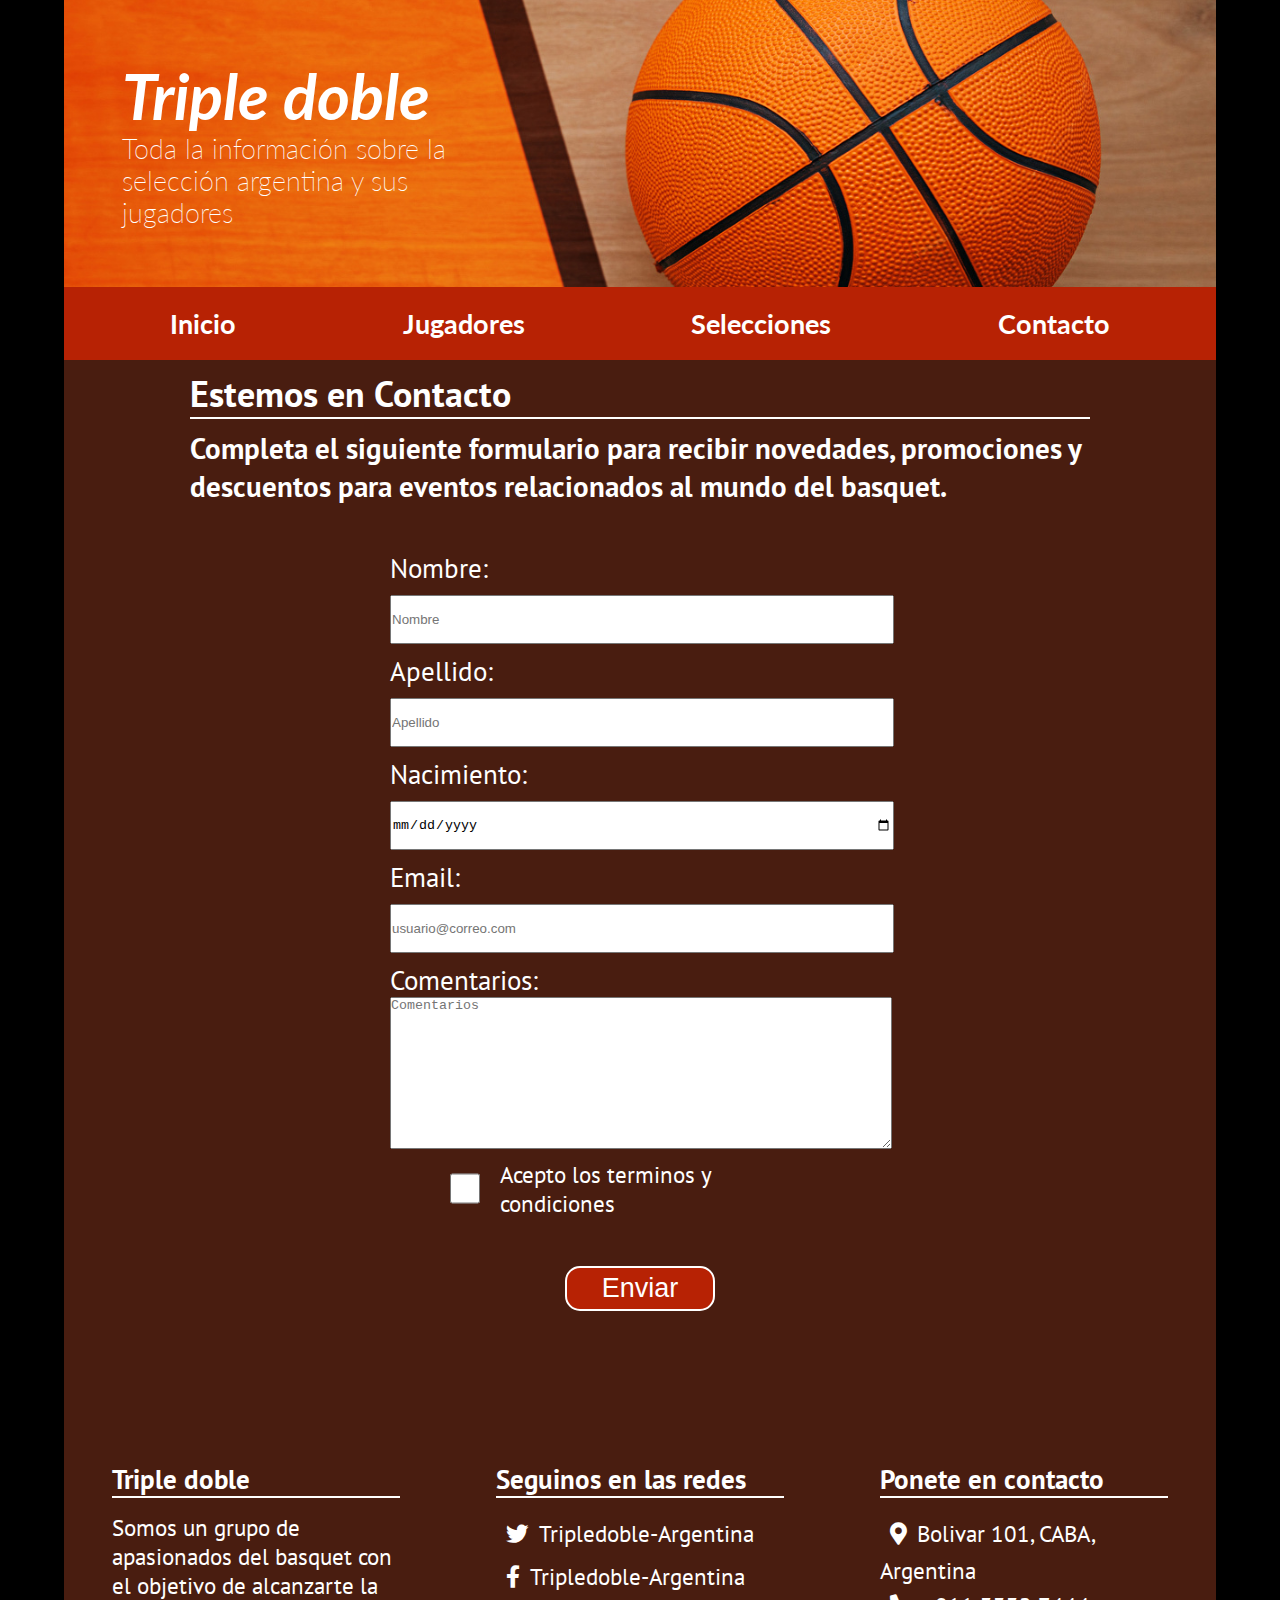
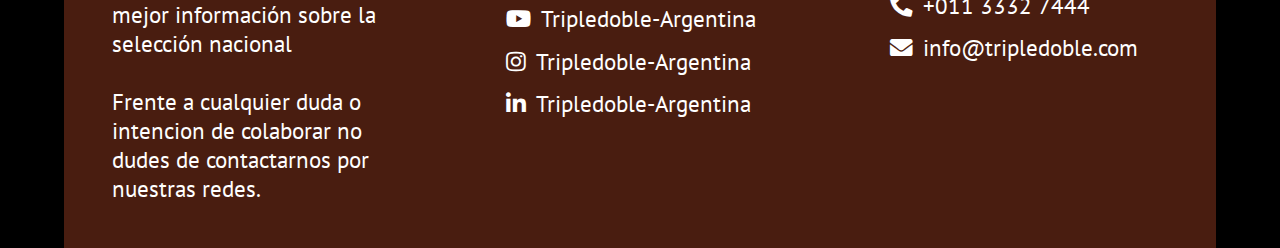
<file: contacto.html>
<!DOCTYPE html>
<html lang="es">

<head>
    <meta charset="UTF-8">
    <meta http-equiv="X-UA-Compatible" content="IE=edge">
    <meta name="viewport" content="width=device-width, initial-scale=1.0">

    <!-- CSS -->
    <link rel="stylesheet" href="css/estilos.css">
    <link rel="stylesheet" href="css/estilos-contacto.css">
    <link rel="stylesheet" href="https://cdnjs.cloudflare.com/ajax/libs/animate.css/4.1.1/animate.min.css" />

    <!-- Google fonts -->
    <link rel="preconnect" href="https://fonts.googleapis.com">
    <link rel="preconnect" href="https://fonts.gstatic.com" crossorigin>
    <link href="https://fonts.googleapis.com/css2?family=Lato:ital,wght@0,300;0,400;1,900&family=PT+Sans&display=swap"
        rel="stylesheet">

    <!-- Fab iconos -->
    <link href="https://cdnjs.cloudflare.com/ajax/libs/font-awesome/5.10.0/css/all.min.css" rel="stylesheet">

    <!-- favicon -->
    <link rel="icon" type="image/x-icon" href="imagenes/favicon.ico">
    <title>Selección argentina de basquet</title>

</head>

<body class="grid-container">

    <!-- Empieza el header -->
    <header class="header">
        <div class="header-titulo">
            <h1 class="animate__animated animate__zoomInUp">Triple doble</h1>
            <p class="animate__animated animate__heartBeat">Toda la información sobre la selección argentina y sus
                jugadores</p>
        </div>
    </header>

    <!-- Esta es la barra de navegación -->
    <nav class="navbar">
        <a href="index.html">Inicio</a>
        <a href="jugadores.html">Jugadores</a>
        <a href="selecciones.html">Selecciones</a>
        <a href="contacto.html">Contacto</a>
    </nav>

    <!-- Primera sección -->
    <section class="contenido">
        <article class="articulo">
            <h2 class="articulo-titulo1">Estemos en Contacto</h2>
            <div class="articulo-textos">
                <h3 class="articulo-titulo2">Completa el siguiente formulario para recibir novedades, promociones y
                    descuentos para eventos relacionados al mundo del basquet.</h3>
                <form class="formulario" name="formulario" action="" method="get" autocomplete="on">
                    <label for="fnomb">Nombre:</label><br>
                    <input type="text" id="fnomb" name="fnombre" placeholder="Nombre"><br>
                    <label for="fapell">Apellido:</label><br>
                    <input type="text" id="fapell" name="fapell" placeholder="Apellido"><br>
                    <label for="fnacimiento">Nacimiento:</label><br>
                    <input type="date" id="fnacimiento" name="fnacimiento"><br>
                    <label for="femail">Email:</label><br>
                    <input type="email" id="femail" name="femail" placeholder="usuario@correo.com"><br>
                    <label for="fcom">Comentarios:</label><br>
                    <textarea name="fcom" rows="10" cols="40" id="fcom" name="fcom"
                        placeholder="Comentarios"></textarea><br>
                    <div class="checkbox">    
                    <input type="checkbox" id="fterminos" name="fterminos" value="Acepto">
                    <label class="fterminos" for="fterminos">Acepto los terminos y condiciones</label><br>
                    </div>
                    <input type="submit" value="Enviar" id="btn" name="btn">
                </form>
            </div>
        </article>
    </section>


    <!-- Footer -->

    <footer class="footer">
        <!-- El footer tiene 3 bloques donde se estructura la información en quienes somos, donde estamos y seguinos -->

        <div class="footer-bloque">
            <h2 class="footer-titulo">Triple doble</h2>
            <p>Somos un grupo de apasionados del basquet con el objetivo de alcanzarte la mejor información sobre la
                selección nacional</p>
            <br>
            <p>Frente a cualquier duda o intencion de colaborar no dudes de contactarnos por nuestras redes. </p>
        </div>

        <div class="footer-bloque">
            <h2 class="footer-titulo">Seguinos en las redes</h2>
            <div class="footer-social">
                <a href=""><i class="fab fa-twitter"></i>Tripledoble-Argentina</a>
                <a href=""><i class="fab fa-facebook-f"></i>Tripledoble-Argentina</a>
                <a href=""><i class="fab fa-youtube"></i>Tripledoble-Argentina</a>
                <a href=""><i class="fab fa-instagram"></i>Tripledoble-Argentina</a>
                <a href=""><i class="fab fa-linkedin-in"></i>Tripledoble-Argentina</a>
            </div>
        </div>

        <div class="footer-bloque">
            <h2 class="footer-titulo">Ponete en contacto</h2>
            <p><i class="fa fa-map-marker-alt"></i>Bolivar 101, CABA, Argentina</p>
            <p><i class="fa fa-phone-alt"></i>+011 3332 7444</p>
            <p><i class="fa fa-envelope"></i>info@tripledoble.com</p>
        </div>
    </footer>

    <!-- Js validar formulario -->
    <script src="js/validar-formulario.js"></script>
</body>

</html>
</file>
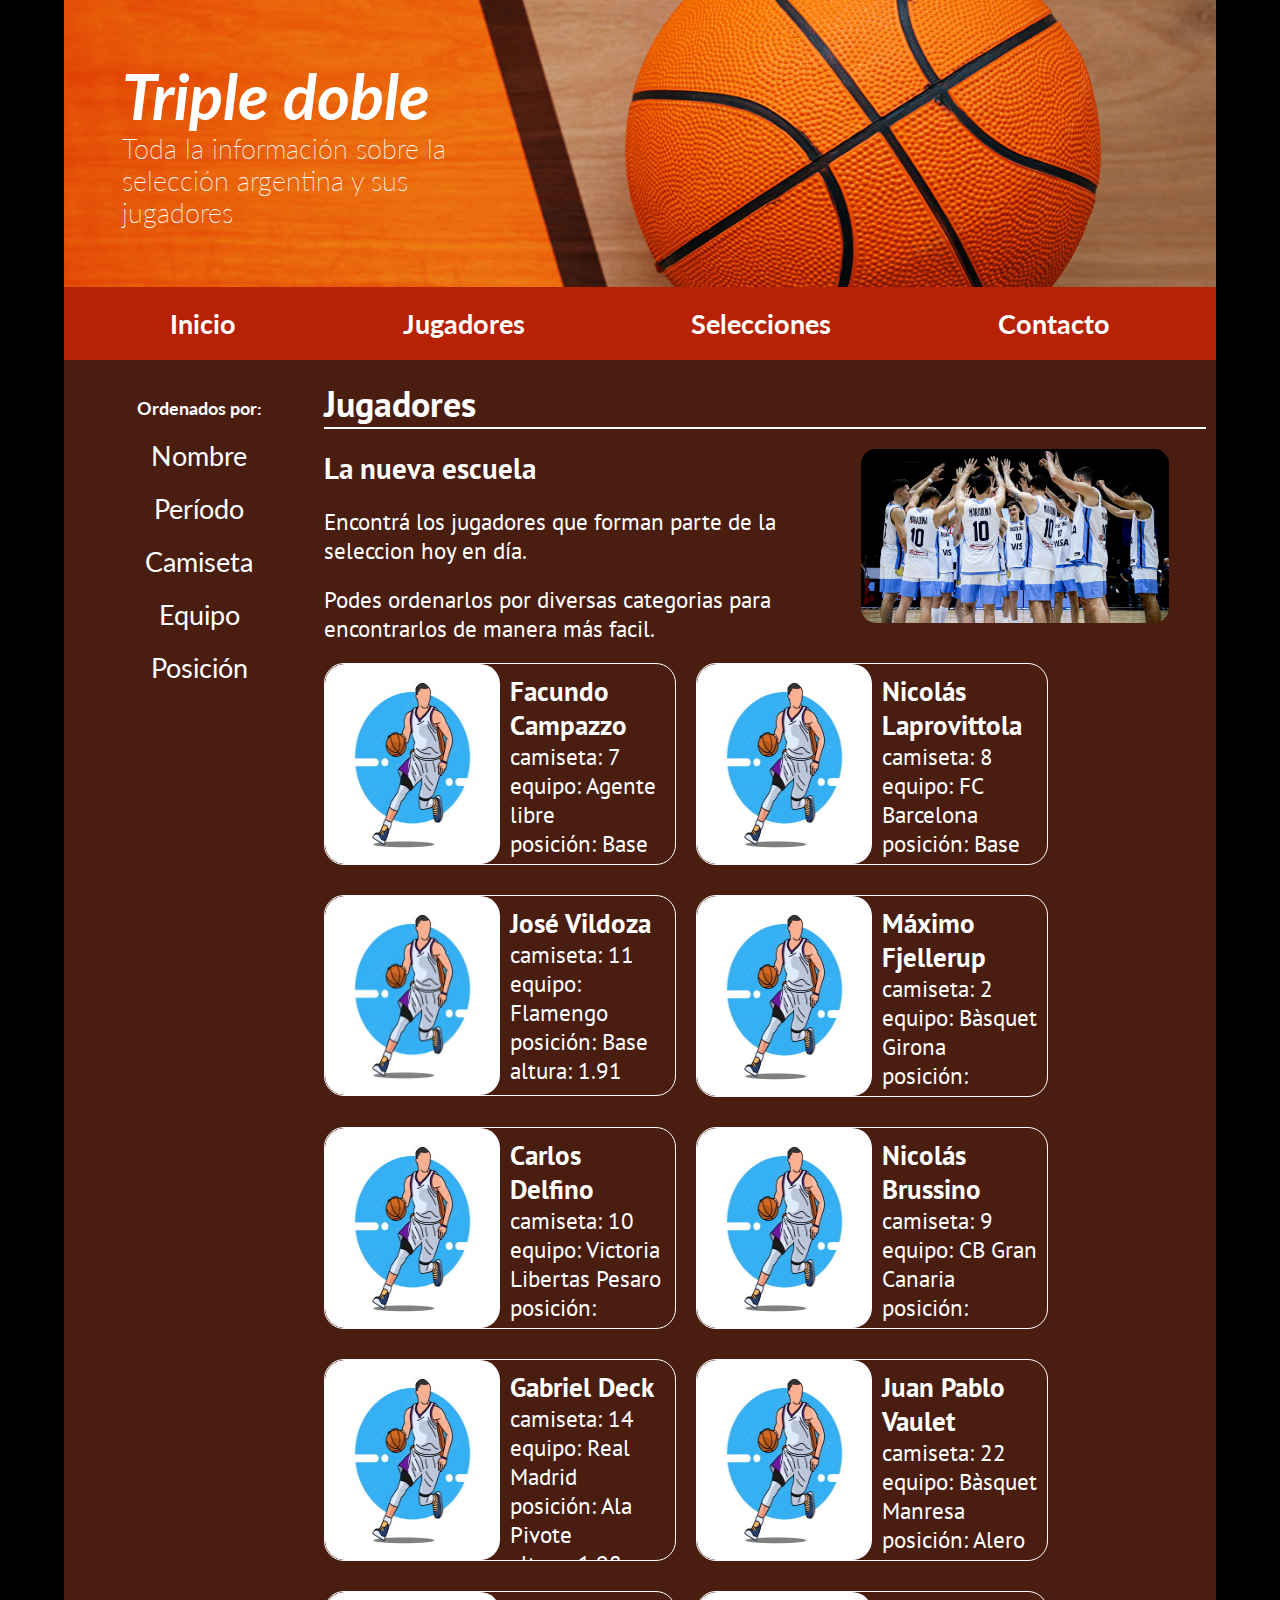
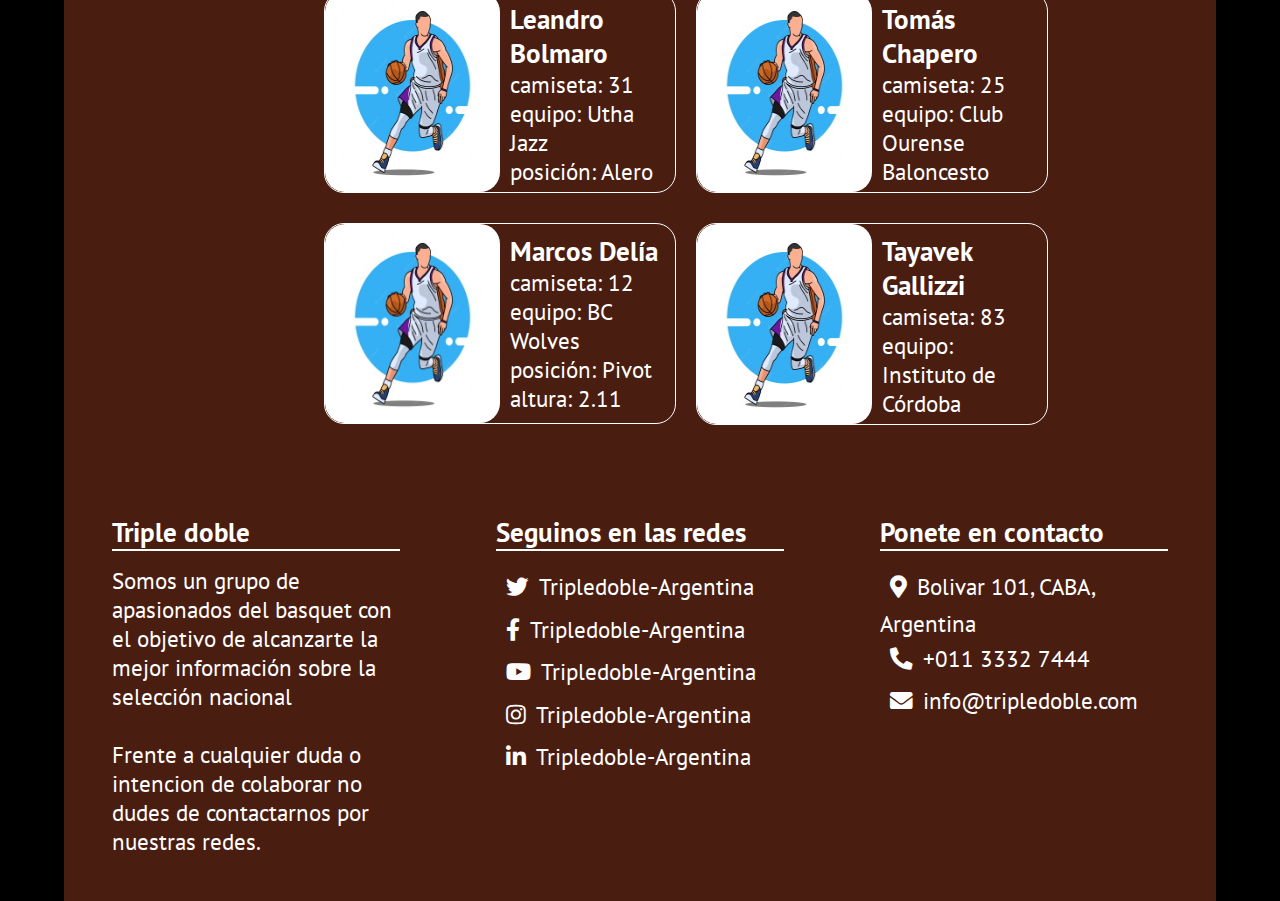
<file: jugadores.html>
<!DOCTYPE html>
<html lang="es">

<head>
    <meta charset="UTF-8">
    <meta http-equiv="X-UA-Compatible" content="IE=edge">
    <meta name="viewport" content="width=device-width, initial-scale=1.0">

    <!-- CSS -->
    <link rel="stylesheet" href="css/estilos.css">
    <link rel="stylesheet" href="css/estilos-jugadores.css">
    <link rel="stylesheet" href="https://cdnjs.cloudflare.com/ajax/libs/animate.css/4.1.1/animate.min.css" />

    <!-- Google fonts -->
    <link rel="preconnect" href="https://fonts.googleapis.com">
    <link rel="preconnect" href="https://fonts.gstatic.com" crossorigin>
    <link href="https://fonts.googleapis.com/css2?family=Lato:ital,wght@0,300;0,400;1,900&family=PT+Sans&display=swap"
        rel="stylesheet">

    <!-- Fab iconos -->
    <link href="https://cdnjs.cloudflare.com/ajax/libs/font-awesome/5.10.0/css/all.min.css" rel="stylesheet">

    <!-- favicon -->
    <link rel="icon" type="image/x-icon" href="imagenes/favicon.ico">
    <title>Selección argentina de basquet</title>

</head>

<body class="grid-container">

    <!-- Empieza el header -->
    <header class="header">
        <div class="header-titulo">
            <h1 class="animate__animated animate__zoomInUp">Triple doble</h1>
            <p class="animate__animated animate__heartBeat">Toda la información sobre la selección argentina y sus
                jugadores</p>
        </div>
    </header>

    <!-- Esta es la barra de navegación -->
    <nav class="navbar">
        <a href="index.html">Inicio</a>
        <a href="jugadores.html">Jugadores</a>
        <a href="selecciones.html">Selecciones</a>
        <a href="contacto.html">Contacto</a>
    </nav>

    <!-- Aside-->

    <aside class="aside">
        <h2>Ordenados por:</h2>
        <a href="#">Nombre</a>
        <a href="#">Período</a>
        <a href="#">Camiseta</a>
        <a href="#">Equipo</a>
        <a href="#">Posición</a>
    </aside>


    <!-- Primera sección -->

    <section class="contenido">
        <article class="articulo">
            <h2 class="articulo-titulo1">Jugadores</h2>
            <div class="articulo-textos">
                <h3 class="articulo-titulo2">La nueva escuela</h3>
                <p>Encontrá los jugadores que forman parte de la seleccion hoy en día.</p>
                <p>Podes ordenarlos por diversas categorias para encontrarlos de manera más facil.</p>
            </div>
            <img class="articulo-imagen" src="imagenes/nueva_era.jpg"
            alt="La nueva selección">
            <br>

            <div class="jugadores">
            </div>
        </article>

    </section>


    <!-- Footer -->
    <footer class="footer">
        <!-- El footer tiene 3 bloques donde se estructura la información en quienes somos, donde estamos y seguinos -->

        <div class="footer-bloque">
            <h2 class="footer-titulo">Triple doble</h2>
            <p>Somos un grupo de apasionados del basquet con el objetivo de alcanzarte la mejor información sobre la
                selección nacional</p>
            <br>
            <p>Frente a cualquier duda o intencion de colaborar no dudes de contactarnos por nuestras redes. </p>
        </div>

        <div class="footer-bloque">
            <h2 class="footer-titulo">Seguinos en las redes</h2>
            <div class="footer-social">
                <a href=""><i class="fab fa-twitter"></i>Tripledoble-Argentina</a>
                <a href=""><i class="fab fa-facebook-f"></i>Tripledoble-Argentina</a>
                <a href=""><i class="fab fa-youtube"></i>Tripledoble-Argentina</a>
                <a href=""><i class="fab fa-instagram"></i>Tripledoble-Argentina</a>
                <a href=""><i class="fab fa-linkedin-in"></i>Tripledoble-Argentina</a>
            </div>
        </div>

        <div class="footer-bloque">
            <h2 class="footer-titulo">Ponete en contacto</h2>
            <p><i class="fa fa-map-marker-alt"></i>Bolivar 101, CABA, Argentina</p>
            <p><i class="fa fa-phone-alt"></i>+011 3332 7444</p>
            <p><i class="fa fa-envelope"></i>info@tripledoble.com</p>
        </div>
    </footer>

    <!-- Trae datos de jugadores y los coloca en el contenedor "jugadores"    -->
    <script src="./js/datos-jugadores.js"></script>
    <script src="./js/inserta-jugadores.js"></script> 

</body>

</html>
</file>
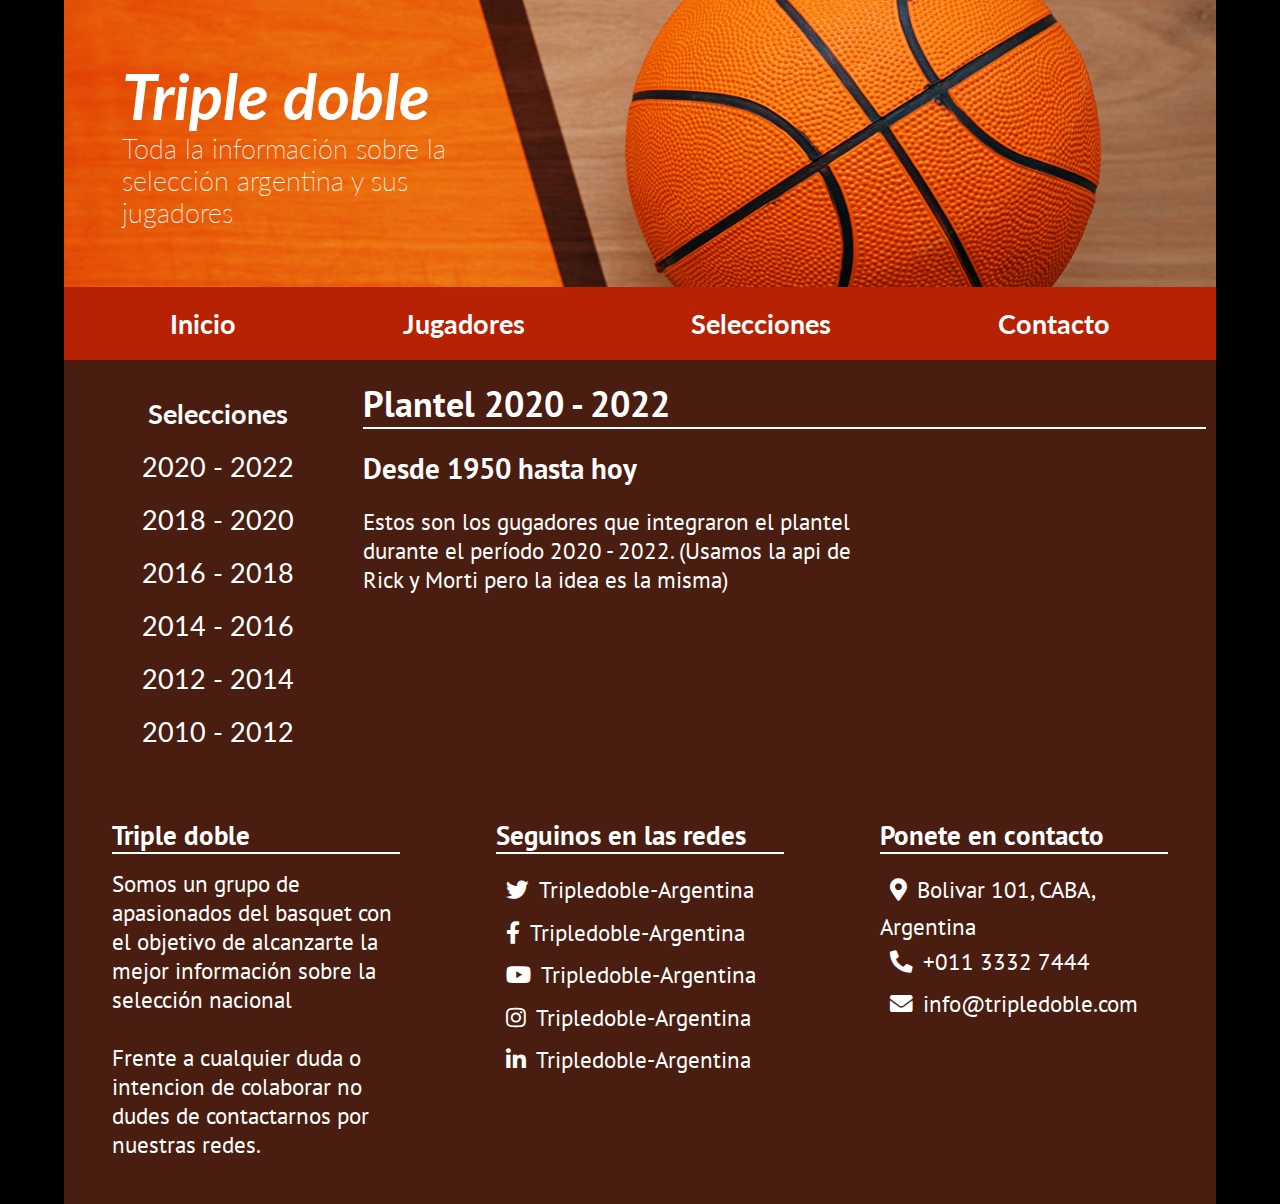
<file: selecciones.html>
<!DOCTYPE html>
<html lang="es">

<head>
    <meta charset="UTF-8">
    <meta http-equiv="X-UA-Compatible" content="IE=edge">
    <meta name="viewport" content="width=device-width, initial-scale=1.0">

    <!-- CSS -->
    <link rel="stylesheet" href="css/estilos.css">
    <link rel="stylesheet" href="css/estilos-selecciones.css">
    <link rel="stylesheet" href="https://cdnjs.cloudflare.com/ajax/libs/animate.css/4.1.1/animate.min.css"/>

    <!-- Google fonts -->
    <link rel="preconnect" href="https://fonts.googleapis.com">
    <link rel="preconnect" href="https://fonts.gstatic.com" crossorigin>
    <link href="https://fonts.googleapis.com/css2?family=Lato:ital,wght@0,300;0,400;1,900&family=PT+Sans&display=swap"
        rel="stylesheet">

    <!-- Fab iconos -->
    <link href="https://cdnjs.cloudflare.com/ajax/libs/font-awesome/5.10.0/css/all.min.css" rel="stylesheet">

    <!-- favicon -->
    <link rel="icon" type="image/x-icon" href="imagenes/favicon.ico">
    <title>Selección argentina de basquet</title>

</head>

<body class="grid-container">

    <!-- Empieza el header -->
    <header class="header">
        <div class="header-titulo">
            <h1 class="animate__animated animate__zoomInUp">Triple doble</h1>
            <p class="animate__animated animate__heartBeat">Toda la información sobre la selección argentina y sus jugadores</p>
        </div>
    </header>

    <!-- Esta es la barra de navegación -->
    <nav class="navbar">
        <a href="index.html">Inicio</a>
        <a href="jugadores.html">Jugadores</a>
        <a href="selecciones.html">Selecciones</a>
        <a href="contacto.html">Contacto</a>
    </nav>

    <!-- Aside-->

    <aside class="aside">
        <h2>Selecciones</h2>
        <a href="#" onclick="actualizaCard(2)">2020 - 2022</a>
        <a href="#" onclick="actualizaCard(3)">2018 - 2020</a>
        <a href="#" onclick="actualizaCard(4)">2016 - 2018</a>
        <a href="#" onclick="actualizaCard(5)">2014 - 2016</a>
        <a href="#" onclick="actualizaCard(6)">2012 - 2014</a>
        <a href="#" onclick="actualizaCard(7)">2010 - 2012</a>
    </aside>


    <!-- Primera sección -->

    <section class="contenido">
        <article class="articulo">
            <h2 class="articulo-titulo1">Plantel 2020 - 2022</h2>
            <div class="articulo-textos">
                <h3 class="articulo-titulo2">Desde 1950 hasta hoy</h3>
                <p>Estos son los gugadores que integraron el plantel durante el período 2020 - 2022.
                    (Usamos la api de Rick y Morti pero la idea es la misma) 
                </p>
            </div>

            <div class="jugadores">
                <!-- Cada Jugador -->
                <!-- <div class="jugador">
                    <img src="imagenes/basketball-player-200x200.jpg" class="jugador-foto">
                    <div class="jugador-texto">
                        <h3>Facundo Campazzo</h3>
                        <p>7</p>
                        <p>Agente libre</p>
                        <p>Base</p>
                        <p>1.78</p>
                    </div>
                </div> -->

            </div>
        </article>
    </section>


    <!-- Footer -->
    <footer class="footer">
        <!-- El footer tiene 3 bloques donde se estructura la información en quienes somos, donde estamos y seguinos -->

        <div class="footer-bloque">
            <h2 class="footer-titulo">Triple doble</h2>
            <p>Somos un grupo de apasionados del basquet con el objetivo de alcanzarte la mejor información sobre la
                selección nacional</p>
            <br>
            <p>Frente a cualquier duda o intencion de colaborar no dudes de contactarnos por nuestras redes. </p>
        </div>

        <div class="footer-bloque">
            <h2 class="footer-titulo">Seguinos en las redes</h2>
            <div class="footer-social">
                <a href=""><i class="fab fa-twitter"></i>Tripledoble-Argentina</a>
                <a href=""><i class="fab fa-facebook-f"></i>Tripledoble-Argentina</a>
                <a href=""><i class="fab fa-youtube"></i>Tripledoble-Argentina</a>
                <a href=""><i class="fab fa-instagram"></i>Tripledoble-Argentina</a>
                <a href=""><i class="fab fa-linkedin-in"></i>Tripledoble-Argentina</a>
            </div>
        </div>

        <div class="footer-bloque">
            <h2 class="footer-titulo">Ponete en contacto</h2>
            <p><i class="fa fa-map-marker-alt"></i>Bolivar 101, CABA, Argentina</p>
            <p><i class="fa fa-phone-alt"></i>+011 3332 7444</p>
            <p><i class="fa fa-envelope"></i>info@tripledoble.com</p>
        </div>
    </footer>
    <script src="./js/selecciones-api.js"></script>
</body>

</html>
</file>
<file: css/estilos.css>
* {
  padding: 0px;
  margin: 0px;
}

body {
  font-family: 'Lato', 'PT Sans', sans-serif;
  font-size: 2.5vh;
  margin: 0 5%;
  background-color: black;
  color: white;
}

/* grid container */
.grid-container {
  display: grid;
  grid-template-areas:
    'header header header header header header'
    'navbar navbar navbar navbar navbar navbar'
    'aside contenido contenido contenido contenido contenido'
    'footer footer footer footer footer footer';
  grid-gap: 0px;
}



/* propiedades generales mientras acomodamos el css */
.header,
.navbar,
.aside,
.contenido,
.articulo,
.footer {
  background-color: #491d10;
}

/* header */
.header {
  grid-area: header;
  font-family: 'Lato', sans-serif;
  /* font-size: 1vh; */
  background-image: url(../imagenes/Basketball_1280x853.jpg);
  background-size: cover;
  background-repeat: no-repeat;
  background-attachment: local;
  background-position: 10%;
  min-height: 250px;
}

.header-titulo {
  width: 25%;
  min-width: 350px;
  text-align: left;
  margin: 5% 5% 5% 5%;
}

.header-titulo h1 {
  font-size: 7vh;
  font-style: italic;
}

.header-titulo p {
  font-size: 3vh;
  font-weight: 200;
  line-height: 1.2;
}

/* navbar */
.navbar {
  grid-area: navbar;
  display: flex;
  flex-flow: row nowrap;
  justify-content: space-evenly;
  background-color: #b72204;
}

.navbar a {
  margin: 10px;
  padding: 10px 50px;
  text-decoration: none;
  font-weight: bold;
  font-size: 3vh;
  color: white;
}

.navbar a:hover {
  color: #491d10;
  background-color:white;
}

/* aside */
.aside {
  grid-area: aside;
  width: 100%;
  min-width: 250px;
  display: flex;
  flex-flow: column wrap; 
  align-items: flex-start;
}

.aside a {
  width: 100%;
  font-size: 3vh;
  color: white;
  padding: 10px;
  margin: 2.5vh 0;
  text-decoration: none;
  text-align: center;
}

.aside a:hover {
  color: #491d10;
  background-color:white;
}

/* contenido */
.contenido {
  grid-area: contenido;
  display: flex;
  flex-flow: column wrap;
}

/* articulo */
.articulo {
  padding: 10px;
  font-family: 'PT Sans', sans-serif, 'Segoe UI', Tahoma, Geneva, Verdana;
  font-size: 2.5vh;
  font-weight: 400;
  text-align: left;
  display: flex;
  flex-flow: row wrap;
  align-content: flex-start;
  align-items: flex-start;
  justify-content: space-between;
}

/* articulo titulos */

.articulo-titulo1 {
  width: 100%;
  font-size: 4vh;
  font-weight: 600;
  margin: 10px 0px;
  border-bottom: 2px solid white;
}

.articulo-titulo2 {
  text-align: left;
  font-size: 3.25vh;
  font-weight: 600;
  margin: 10px 0px;
}

/* articulo parrafo */
.articulo-textos {
  font-weight: 400;
  display: flex;
  flex-flow: column wrap-reverse;
  justify-content: flex-start;
  width: 50%;
  min-width: 500px;
  max-width: 900px;
}

/* espacio entre parrafos del bloque articulo-textos */
.articulo-textos p {
  margin: 10px 0px;
}

/* imagen articulo */
.articulo-imagen {
  margin: 10px;
  width: 35%;
  max-width: 500px;
  min-width: 200px;
  height: auto;
  border-radius: 15px;
}

/* footer */
.footer {
  grid-area: footer;
  font-family: 'PT Sans', sans-serif, 'Segoe UI', Tahoma, Geneva, Verdana;
  display: flex;
  flex-flow: row wrap;
  justify-content: space-evenly;
}

/* cada bloque del footer */
.footer-bloque {
  border-radius: 10px;
  width: 25%;
  min-width: 200px;
  text-align: left;
  margin: 20px auto;
  padding: 25px;
}

.footer-titulo{
  margin: 15px 0;
  border-bottom: solid 2px white;
  font-size: 3vh;
}


.footer-social a {
  display: block;
  text-decoration: none;
  color: white;
}

.footer-bloque i {
  size: 20px;
  margin: 10px;
}

/* Responsive layout - hace que aside tome 2 columnas */
@media (max-width: 1140px) {
  .grid-container {
    grid-template-areas:
    'header header header header header header'
    'navbar navbar navbar navbar navbar navbar'
    'aside aside contenido contenido contenido contenido'
    'footer footer footer footer footer footer';
  }
}

/* Responsive layout - hace que se apilen las columnas navbar, aside y contenido */
@media (max-width: 600px) {
  .grid-container {
    grid-template-areas:
      'header header header header header header'
      'navbar navbar navbar navbar navbar navbar'
      'aside aside aside aside aside aside'
      'contenido contenido contenido contenido contenido contenido'
      'footer footer footer footer footer footer';
  }

  .aside {
    display: flex;
    flex-flow: row wrap;
    justify-content: space-evenly;
  }

  .articulo-imagen {
    width: 100%;
  }

  .articulo-textos{
    width: 100%;
  }

  .footer-bloque {
    width: 100%;
  }
}
</file>
<file: css/estilos-contacto.css>
/* Pagina Contactos */

.aside a,
.aside h2 {
  width: 100%;
  font-size: 3vh;
  color: white;
  padding: 10px;
  margin: 0;
  text-decoration: none;
  text-align: center;
}

.aside h2 {
  margin-top: 3vh;
  font-size: 3vh;
}

.articulo-textos {
  font-weight: 400;
  display: flex;
  flex-flow: column wrap-reverse;
  justify-content: flex-start;
  width: 100%;
  min-width: 500px;
  margin: 0 auto;
}

.articulo-titulo1 {
  margin: 0 auto;
  max-width: 900px;
  text-align: left;
}

/* formulario */
.formulario {
text-align: left;
font-size: 3vh;
width: 50%;
min-width: 500px;
margin: 4vh auto;
}

label {
  width: 100%;
  margin-top: 3vh;
}

input {
  width: 100%;
  height: 5vh;
  margin: 10px 0;
}

textarea {
  width: 100%;
}

.checkbox {
  width: 80%;
  text-align: left;
  margin: 0 auto;
  display: flex;
  justify-content: center;
  flex-direction: row;
  flex-wrap: nowrap;
  align-items:center ;
}

.checkbox input {
  font-size: 3vh;
  margin: 10px;
  width: 4vh;
}

.fterminos {
  font-size: 2.5vh;
  margin: 0 10px;
}

#btn {
  display: block;
  width: 30%;
  height: auto;
  font-size: 3vh;
  color: white;
  background-color: #b72204;
  border: solid 2px white;
  border-radius: 15px;
  margin: 5vh auto;
  padding: 5px;
}

#btn:hover {
  color: black;
  background-color: #fb8c27;
}

/* grid container */
.grid-container {
  display: grid;
  grid-template-areas:
    'header header header header header header'
    'navbar navbar navbar navbar navbar navbar'
    'contenido contenido contenido contenido contenido contenido'
    'footer footer footer footer footer footer';
  grid-gap: 0px;
}

/* Responsive layout - hace que aside tome 2 columnas */
@media (max-width: 1140px) {
  .grid-container {
    grid-template-areas:
    'header header header header header header'
    'navbar navbar navbar navbar navbar navbar'
    'contenido contenido contenido contenido contenido contenido'
    'footer footer footer footer footer footer';
  }
}

/* Responsive layout - hace que se apilen las columnas navbar, aside y contenido */
@media (max-width: 600px) {
  .grid-container {
    grid-template-areas:
      'header header header header header header'
      'navbar navbar navbar navbar navbar navbar'
      'contenido contenido contenido contenido contenido contenido'
      'footer footer footer footer footer footer';
  }
</file>
<file: css/estilos-jugadores.css>
/* Pagina Jugadores */

/* aside */

.aside a,
.aside h2 {
  width: 100%;
  font-size: 3vh;
  color: white;
  padding: 10px;
  margin: 0;
  text-decoration: none;
  text-align: center;
}

.aside h2 {
  margin-top: 3vh;
  font-size: 2vh;
}

.articulo-titulo1 {
  text-align: left;
}

.jugadores {
  display: flex;
  flex-flow: row wrap;
  flex-direction: row;
  justify-content: flex-start;
  align-items: flex-start;
  align-content: flex-start;
}

.jugador {
  border-radius: 20px;
  border: 1px solid white;
  margin: 10px 20px 20px 0;
  display: inline-flex;
  max-height: 200px;
  min-width: 350px;
  max-width: 20%;
  overflow: hidden;
}

.jugador-foto {
  width: 50%;
  border-radius: 20px;
}

.jugador-texto {
  display: inline-block;
  margin: 10px;
}

.jugador-texto h3 {
  font-size: 3vh;
}

.jugador-texto p {
  font-size: 2.5vh;
}
</file>
<file: css/estilos-selecciones.css>
/* Pagina Selecciones */

.aside a,
.aside h2 {
  width: 100%;
  font-size: 3vh;
  color: white;
  padding: 10px;
  margin: 0;
  text-decoration: none;
  text-align: center;
}

.aside h2 {
  margin-top: 3vh;
  font-size: 3vh;
}

.articulo-titulo1 {
  text-align: left;
}

.jugadores {
  display: flex;
  flex-flow: row wrap;
  flex-direction: row;
  justify-content: flex-start;
  align-items: flex-start;
  align-content: flex-start;
}

.jugador {
  border-radius: 20px;
  border: 1px solid white;
  margin: 10px 20px 20px 0;
  display: inline-flex;
  max-height: 200px;
  min-width: 350px;
  max-width: 20%;
  overflow: hidden;
}

.jugador-foto {
  width: 50%;
  border-radius: 20px;
}

.jugador-texto {
  display: inline-block;
  margin: 10px;
}

.jugador-texto h3 {
  font-size: 2.5vh;
}

.jugador-texto p {
  font-size: 2vh;
}
</file>
